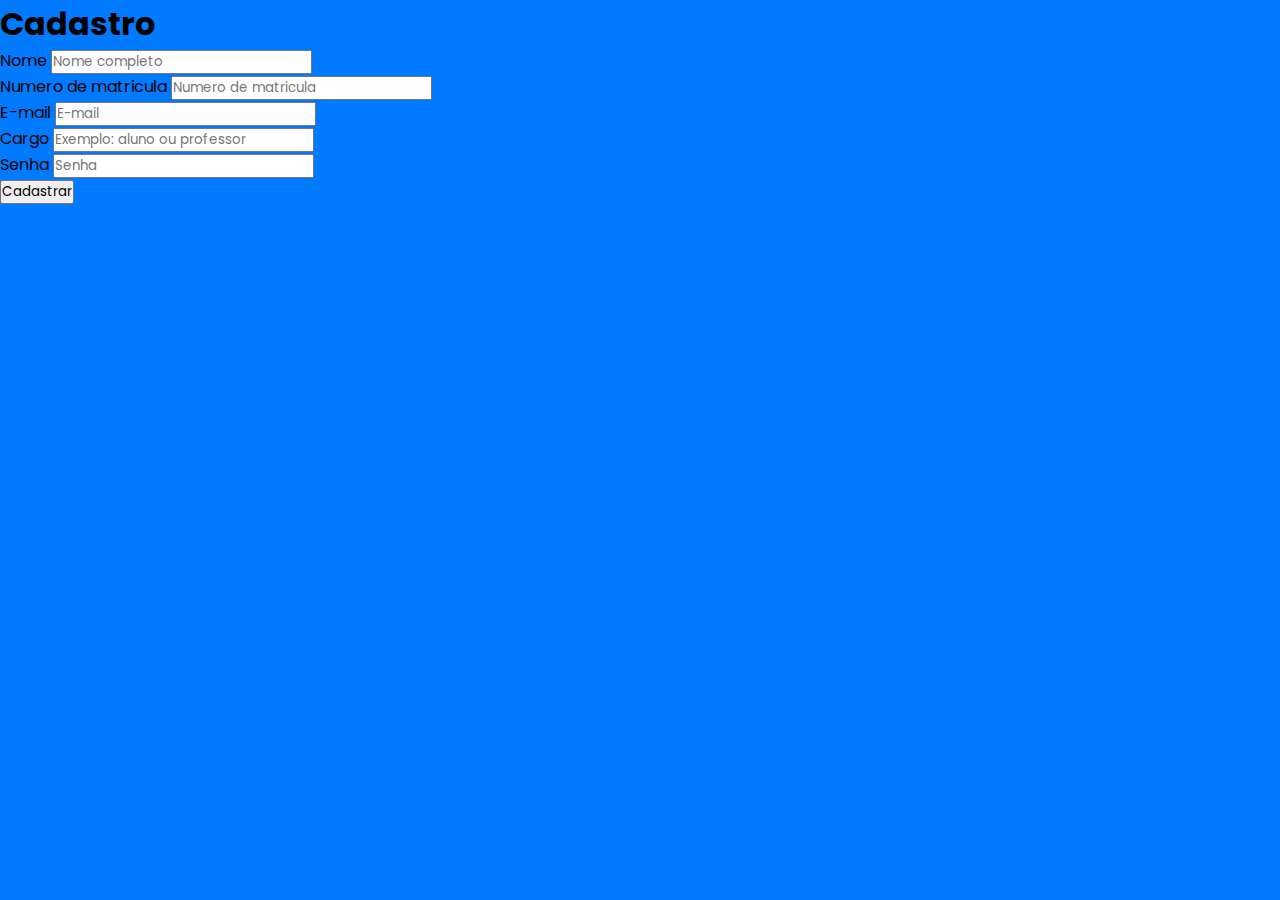
<file: cadastro.html>
<!DOCTYPE html>
<html lang="en">
<head>
    <meta charset="UTF-8">
    <meta http-equiv="X-UA-Compatible" content="IE=edge">
    <meta name="viewport" content="width=device-width, initial-scale=1.0">
    <title>Login</title>
    <link rel="preconnect" href="https://fonts.googleapis.com">
<link rel="preconnect" href="https://fonts.gstatic.com" crossorigin>
<link href="https://fonts.googleapis.com/css2?family=Poppins&display=swap" rel="stylesheet">
<link rel="stylesheet" href="assets/cadastro.css">
</head>
<body>
    <div class="main-login">
        
        <div class="right-login">
            <div class="card-login1">
                <h1>Cadastro</h1>
                <div class="cadastro">
                    <div class="text-field1">
                        <label for="usuario">Nome</label>
                        <input type="text" name="nome" placeholder="Nome completo">
                    </div>
                    <div class="text-field1">
                        <label for="usuario">Numero de matricula</label>
                        <input type="number" name="matricula" placeholder="Numero de matricula">
                    </div>
                    <div class="text-field1">
                        <label for="senha">E-mail</label>
                        <input type="email" name="email" placeholder="E-mail">
                    </div>
                    <div class="text-field1">
                        <label for="usuario">Cargo</label>
                        <input type="text" name="cargo" placeholder="Exemplo: aluno ou professor">
                    </div>
                    <div class="text-field1">
                        <label for="senha">Senha</label>
                        <input type="password" name="senha" placeholder="Senha">
                    </div>
                </div>
                <button class="btn-login">Cadastrar</button>
            </div>
        </div>
    </div>
</body>
</html>
</file>
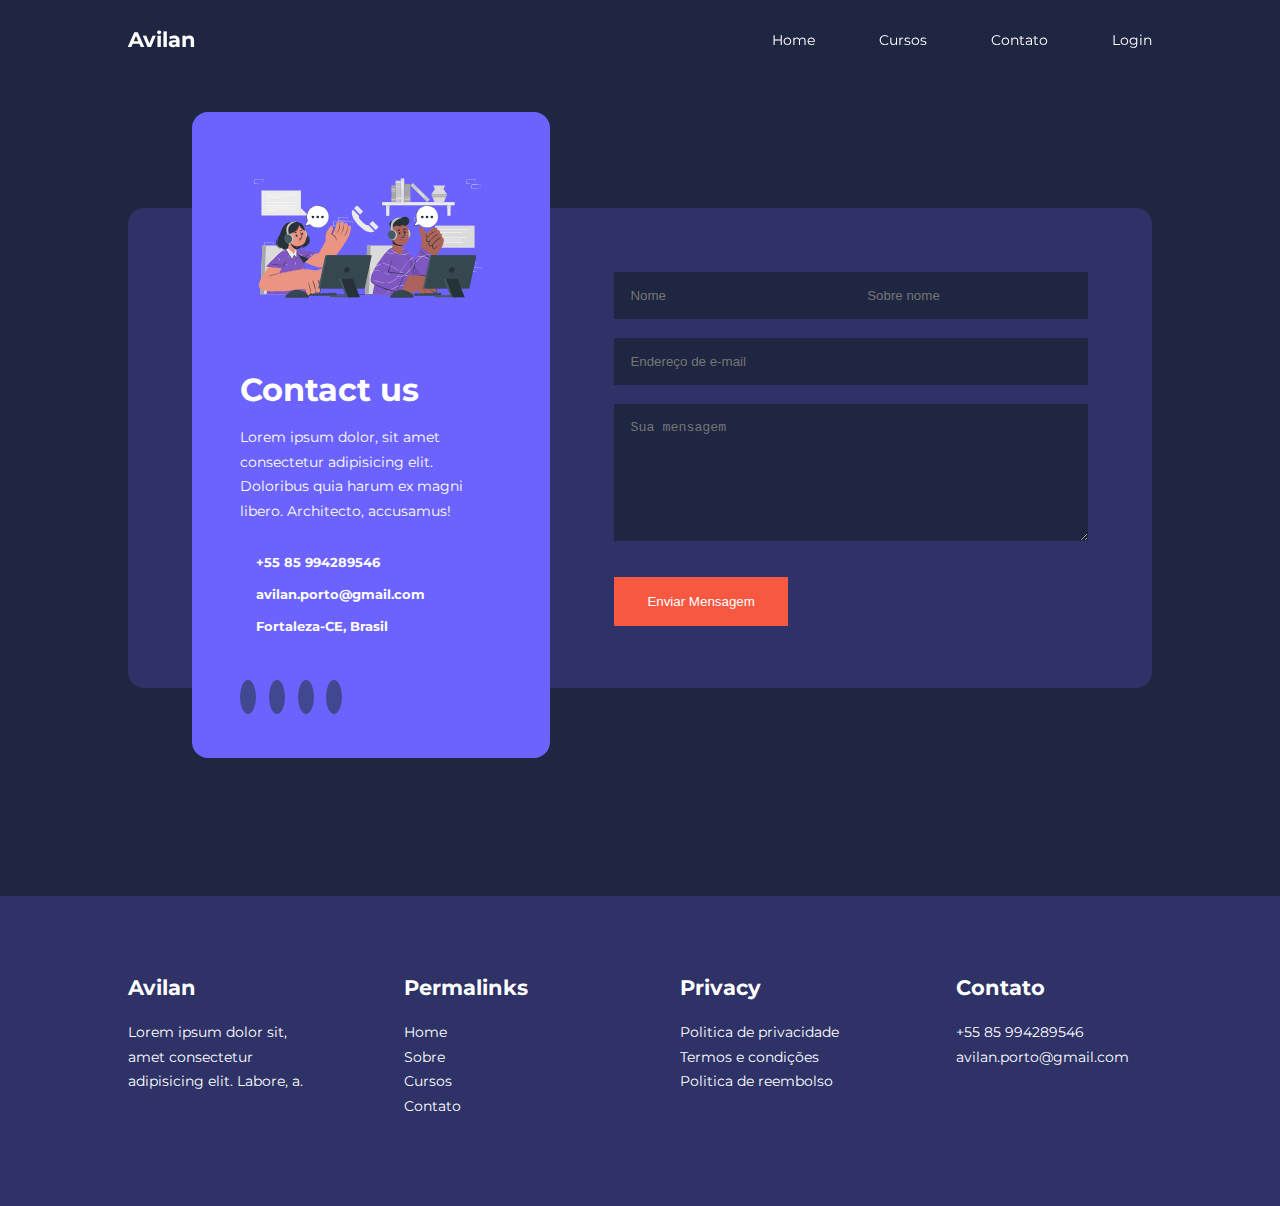
<file: contact.html>
<!DOCTYPE html>
<html lang="pt">
    <head>
        <meta charset="UTF-8">
        <meta http-equiv="X-UA-Compatible" content="IE=edge">
        <meta name="viewport" content="width=device-width, initial-scale=1.0">
        <title>Plataform</title>
        <link rel="stylesheet" href="assets/homestyle.css">
        <link rel="stylesheet" href="assets/contact.css">

        <link rel="preconnect" href="https://fonts.googleapis.com">
        <link rel="preconnect" href="https://fonts.gstatic.com" crossorigin>
        <link href="https://fonts.googleapis.com/css2?family=Montserrat:wght@300;400;500;600;700;800;900&display=swap" rel="stylesheet">
        <!--unicons-->
        <link rel="stylesheet" href="https://unicons.iconscout.com/release/v2.1.6/css/unicons.css">
        <!--swiperjs-->
        <link rel="stylesheet" href="https://cdn.jsdelivr.net/npm/swiper@8/swiper-bundle.min.css"/>

    </head>
    <body>
        <nav>
            <div class="container nav--container">
                <a href="index.html"><h4>Avilan</h4></a>
                <ul class="nav-menu">
                    <li><a href="index.html">Home</a></li>
                    <li><a href="courses.html">Cursos</a></li>
                    <li><a href="contact.html">Contato</a></li>
                    <li><a href="login.html">Login</a></li>
                </ul>
                <button id="open-menu-btn"><i class="uil uil-bars"></i></button>
                <button id="close-menu-btn"><i class="uil uil-multiply"></i></button>
            </div>
        </nav>


        <section class="contact">
            <div class="container contact--container">
                <aside class="contact--aside">
                    <div class="aside--image">
                        <img src="/media/contact-us-animate.svg" alt="">
                    </div>
                    <h2>Contact us</h2>
                    <p>
                        Lorem ipsum dolor, sit amet consectetur adipisicing elit. Doloribus quia harum ex magni libero. Architecto, accusamus!
                    </p>
                    <ul class="contact--details">
                        <li>
                            <i class="uil uil-phone-times"></i>
                            <h5>+55 85 994289546</h5>
                        </li>
                        <li>
                            <i class="uil uil-phone-times"></i>
                            <h5>avilan.porto@gmail.com</h5>
                        </li>
                        <li>
                            <i class="uil uil-phone-times"></i>
                            <h5>Fortaleza-CE, Brasil</h5>
                        </li>
                    </ul>
                    <ul class="contact--socials">
                        <li>
                            <a href="#"><i class="uil uil-facebook-f"></i></a>
                        </li>
                        <li>
                            <a href="#"><i class="uil uil-instagram-alt"></i></a>
                        </li>
                        <li>
                            <a href="#"><i class="uil uil-twitter"></i></a>
                        </li>
                        <li>
                            <a href="#"><i class="uil uil-linkedin-alt"></i></a>
                        </li>
                    </ul>
                </aside>
                <form class="contact--form" action="https://formspree.io/f/xvoynvkj" method="post">
                    <div class="form--name">
                        <input type="text" name="Fisrt Name" placeholder="Nome" required>
                        <input type="text" name="Last Name" placeholder="Sobre nome" required>
                    </div>
                    <input type="email" name="E-mail address" placeholder="Endereço de e-mail" required>
                    <textarea name="Message" rows="7" required placeholder="Sua mensagem"></textarea>
                    <button type="submit" class="btn btn-primary">Enviar Mensagem</button>
                </form>
            </div>
        </section>
        










        <footer>
            <div class="container footer--container">
                <div class="footer--1">
                    <a href="index.html"><h4>Avilan</h4></a>
                    <p>
                        Lorem ipsum dolor sit, amet consectetur adipisicing elit. Labore, a.
                    </p>
                </div>
                <div class="footer--2">
                    <h4>Permalinks</h4>
                    <ul class="permalinks">
                        <li><a href="index.html">Home</a></li>
                        <li><a href="about.html">Sobre</a></li>
                        <li><a href="courses.html">Cursos</a></li>
                        <li><a href="contact.html">Contato</a></li>
                    </ul>
                </div>
                <div class="footer--3">
                    <h4>Privacy</h4>
                    <ul class="privacy">
                        <li><a href="#">Politica de privacidade</a></li>
                        <li><a href="#">Termos e condições</a></li>
                        <li><a href="#">Politica de reembolso</a></li>
                    </ul>
                </div>
                <div class="footer--4">
                    <h4>Contato</h4>
                    <div>
                        <p>+55 85 994289546</p>
                        <p>avilan.porto@gmail.com</p>
                    </div>
                    <ul class="footer--socials">
                        <li>
                            <a href="#"><i class="uil uil-facebook-f"></i></a>
                        </li>
                        <li>
                            <a href="#"><i class="uil uil-instagram-alt"></i></a>
                        </li>
                        <li>
                            <a href="#"><i class="uil uil-twitter"></i></a>
                        </li>
                        <li>
                            <a href="#"><i class="uil uil-linkedin-alt"></i></a>
                        </li>
                    </ul>
                </div>
            </div>
        </footer>

        <script src="./main.js"></script>

        <script src="https://cdn.jsdelivr.net/npm/swiper@8/swiper-bundle.min.js"></script>

        <script>
            var swiper = new Swiper(".mySwiper", {
            slidesPerView: 1,
            spaceBetween: 30,
            pagination: {
                el: ".swiper-pagination",
                clickable: true,
            },
            //when window width >= 600px
            breakpoints: {
                600: {
                    slidesPerView: 2
                }
            }
            });
        </script>
    
    </body>
</html>
</file>
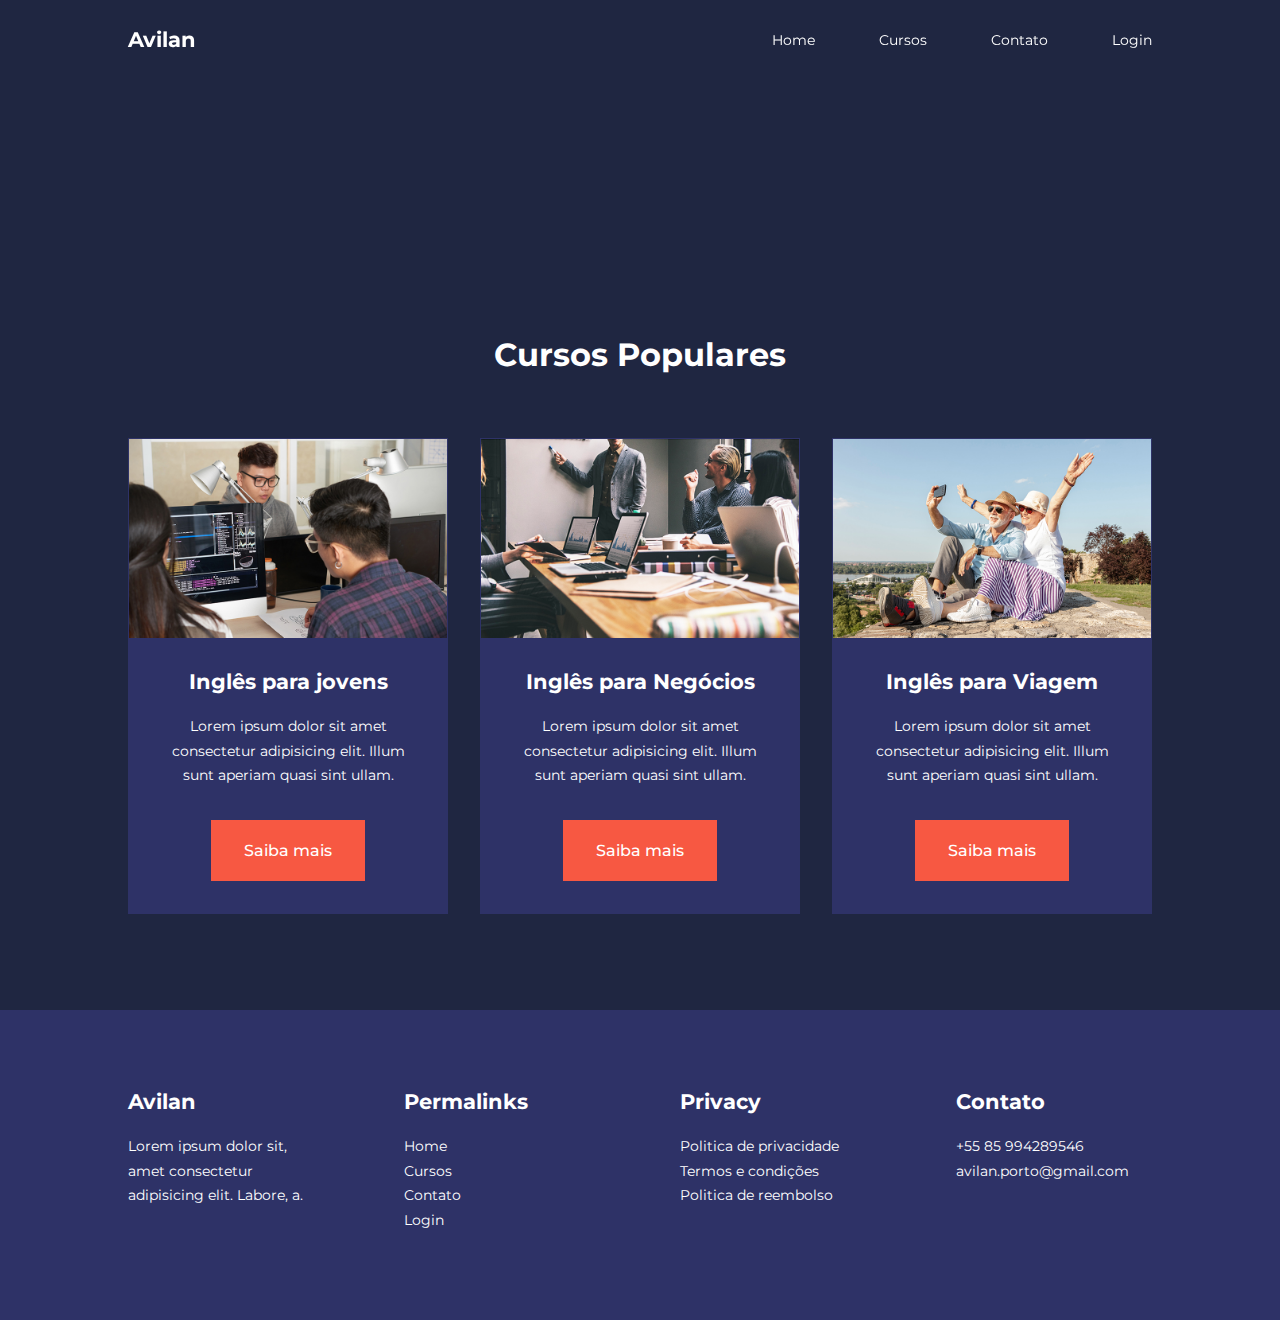
<file: courses.html>
<!DOCTYPE html>
<html lang="en">
    <head>
        <meta charset="UTF-8">
        <meta http-equiv="X-UA-Compatible" content="IE=edge">
        <meta name="viewport" content="width=device-width, initial-scale=1.0">
        <title>Cursos</title>
        <link rel="stylesheet" href="assets/homestyle.css">

        <link rel="preconnect" href="https://fonts.googleapis.com">
        <link rel="preconnect" href="https://fonts.gstatic.com" crossorigin>
        <link href="https://fonts.googleapis.com/css2?family=Montserrat:wght@300;400;500;600;700;800;900&display=swap" rel="stylesheet">
        <!--unicons-->
        <link rel="stylesheet" href="https://unicons.iconscout.com/release/v2.1.6/css/unicons.css">
    </head>
    <body>
        <nav>
            <div class="container nav--container">
                <a href="index.html"><h4>Avilan</h4></a>
                <ul class="nav-menu">
                    <li><a href="index.html">Home</a></li>
                    <li><a href="courses.html">Cursos</a></li>
                    <li><a href="contact.html">Contato</a></li>
                    <li><a href="login.html">Login</a></li>
                </ul>
                <button id="open-menu-btn"><i class="uil uil-bars"></i></button>
                <button id="close-menu-btn"><i class="uil uil-multiply"></i></button>
            </div>
        </nav>


        <section class="courses">
            <h2>Cursos Populares</h2>
            <div class="container courses--container">
                <article class="course">
                    <div class="course--image">
                        <img src="/media/foto4.jpg" alt="">
                    </div>
                    <div class="course--info">
                        <h4>Inglês para jovens</h4>
                        <p>
                            Lorem ipsum dolor sit amet consectetur adipisicing elit. Illum sunt aperiam quasi sint ullam.
                        </p>
                        <a href="course.html" class="btn btn-primary">Saiba mais</a>
                    </div>
                </article>
                <article class="course">
                    <div class="course--image">
                        <img src="/media/foto6.jpg" alt="">
                    </div>
                    <div class="course--info">
                        <h4>Inglês para Negócios</h4>
                        <p>
                            Lorem ipsum dolor sit amet consectetur adipisicing elit. Illum sunt aperiam quasi sint ullam.
                        </p>
                        <a href="course.html" class="btn btn-primary">Saiba mais</a>
                    </div>
                </article>
                <article class="course">
                    <div class="course--image">
                        <img src="/media/foto7.jpg" alt="">
                    </div>
                    <div class="course--info">
                        <h4>Inglês para Viagem</h4>
                        <p>
                            Lorem ipsum dolor sit amet consectetur adipisicing elit. Illum sunt aperiam quasi sint ullam.
                        </p>
                        <a href="course.html" class="btn btn-primary">Saiba mais</a>
                    </div>
                </article>
            </div>
        </section>


        <footer>
            <div class="container footer--container">
                <div class="footer--1">
                    <a href="index.html"><h4>Avilan</h4></a>
                    <p>
                        Lorem ipsum dolor sit, amet consectetur adipisicing elit. Labore, a.
                    </p>
                </div>
                <div class="footer--2">
                    <h4>Permalinks</h4>
                    <ul class="permalinks">
                        <li><a href="index.html">Home</a></li>
                        <li><a href="courses.html">Cursos</a></li>
                        <li><a href="contact.html">Contato</a></li>
                        <li><a href="login.html">Login</a></li>
                    </ul>
                </div>
                <div class="footer--3">
                    <h4>Privacy</h4>
                    <ul class="privacy">
                        <li><a href="#">Politica de privacidade</a></li>
                        <li><a href="#">Termos e condições</a></li>
                        <li><a href="#">Politica de reembolso</a></li>
                    </ul>
                </div>
                <div class="footer--4">
                    <h4>Contato</h4>
                    <div>
                        <p>+55 85 994289546</p>
                        <p>avilan.porto@gmail.com</p>
                    </div>
                    <ul class="footer--socials">
                        <li>
                            <a href="#"><i class="uil uil-facebook-f"></i></a>
                        </li>
                        <li>
                            <a href="#"><i class="uil uil-instagram-alt"></i></a>
                        </li>
                        <li>
                            <a href="#"><i class="uil uil-twitter"></i></a>
                        </li>
                        <li>
                            <a href="#"><i class="uil uil-linkedin-alt"></i></a>
                        </li>
                    </ul>
                </div>
            </div>
         </footer>
    
        <script src="./main.js"></script>
    </body>
</html>
</file>
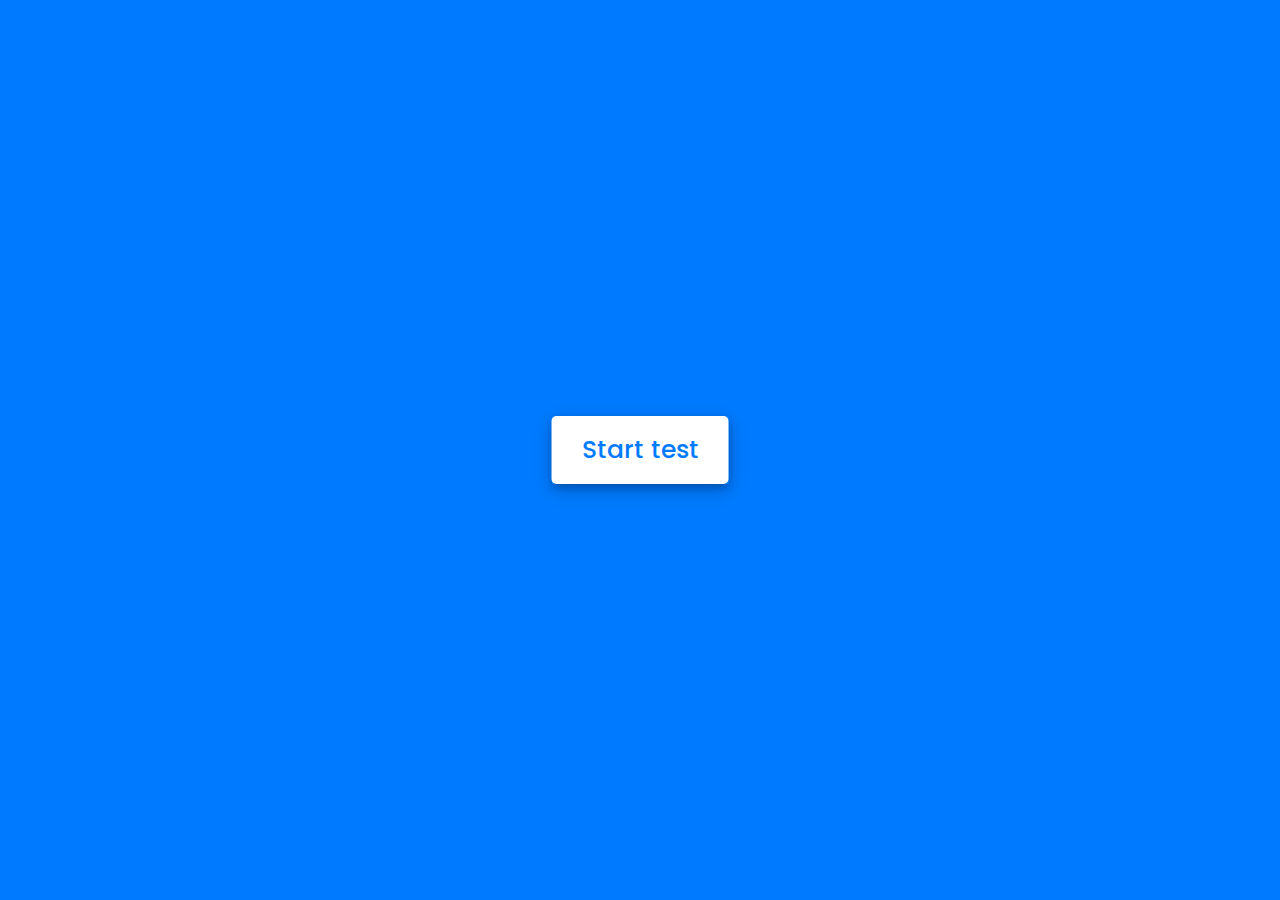
<file: teste.html>
<!DOCTYPE html>

<!DOCTYPE html>
<html lang="en">
<head>
    <meta charset="UTF-8">
    <meta name="viewport" content="width=device-width, initial-scale=1.0">
    <title>Teste de Nivel</title>
    <link rel="stylesheet" href="assets/cadastro.css">
    <!-- FontAweome CDN Link for Icons -->
    <link rel="stylesheet" href="https://cdnjs.cloudflare.com/ajax/libs/font-awesome/5.15.3/css/all.min.css"/>
</head>
<body>
    <!-- start Quiz button -->
    <div class="start_btn"><button>Start test</button></div>
    <!-- Info Box -->
    <div class="info_box">
        <div class="info-title"><span>Some rulez of this Test</span></div>
        <div class="info-list">
          <div class="info">1. You will have only <span>15 seconds</span> per each question.</div>
          <div class="info">2. Once you select your answer, you can't reselect it.</div>
          <div class="info">3. You can't select any option once time goes off.</div>
          <div class="info">4. You can't exit from the test while you are doing it.</div>
          <div class="info">5. You will get a score based on you correct answers.</div>
        </div>
        <div class="buttons">
            <button class="quit">Exit Quiz</button>
            <button class="restart">Continue</button>
        </div>
    </div>
    <!-- Quiz Box -->
    <div class="quiz_box">
        <header>
            <div class="title">Teste de Nivel</div>
            <div class="timer">
                <div class="time_left_txt">Time Left</div>
                <div class="timer_sec">15</div>
            </div>
            <div class="time_line"></div>
        </header>
        <section>
            <div class="que_text">
                <!-- Here I've inserted question from JavaScript -->
            </div>
            <div class="option_list">
                <!-- Here I've inserted options from JavaScript -->
            </div>
        </section>
        <!-- footer of Quiz Box -->
        <footer>
            <div class="total_que">
                <!-- Here I've inserted Question Count Number from JavaScript -->
            </div>
            <button class="next_btn">Next Que</button>
        </footer>
    </div>
    <!-- Result Box -->
    <div class="result_box">
        <div class="icon">
            <i class="fas fa-crown"></i>
        </div>
        <div class="complete_text">You've completed the Quiz!</div>
        <div class="score_text">
            <!-- Here I've inserted Score Result from JavaScript -->
        </div>
        <div class="buttons">
            <button class="restart">Replay Quiz</button>
            <button class="quit">Quit Quiz</button>
        </div>
    </div>
    <!-- Inside this JavaScript file I've inserted Questions and Options only -->
    <script src="question.js"></script>
    <!-- Inside this JavaScript file I've coded all Quiz Codes -->
    <script src="script.js"></script>
</body>
</html>
</html>
</file>
<file: assets/cadastro.css>
/* importing google fonts */
@import url('https://fonts.googleapis.com/css2?family=Poppins:wght@200;300;400;500;600;700&display=swap');
*{
    margin: 0;
    padding: 0;
    box-sizing: border-box;
    font-family: 'Poppins', sans-serif;
}

body{
    background: #007bff;
}

::selection{
    color: #fff;
    background: #007bff;
}

.start_btn,
.info_box,
.quiz_box,
.result_box{
    position: absolute;
    top: 50%;
    left: 50%;
    transform: translate(-50%, -50%);
    box-shadow: 0 4px 8px 0 rgba(0, 0, 0, 0.2), 
                0 6px 20px 0 rgba(0, 0, 0, 0.19);
}

.info_box.activeInfo,
.quiz_box.activeQuiz,
.result_box.activeResult{
    opacity: 1;
    z-index: 5;
    pointer-events: auto;
    transform: translate(-50%, -50%) scale(1);
}

.start_btn button{
    font-size: 25px;
    font-weight: 500;
    color: #007bff;
    padding: 15px 30px;
    outline: none;
    border: none;
    border-radius: 5px;
    background: #fff;
    cursor: pointer;
}

.info_box{
    width: 540px;
    background: #fff;
    border-radius: 5px;
    transform: translate(-50%, -50%) scale(0.9);
    opacity: 0;
    pointer-events: none;
    transition: all 0.3s ease;
}

.info_box .info-title{
    height: 60px;
    width: 100%;
    border-bottom: 1px solid lightgrey;
    display: flex;
    align-items: center;
    padding: 0 30px;
    border-radius: 5px 5px 0 0;
    font-size: 20px;
    font-weight: 600;
}

.info_box .info-list{
    padding: 15px 30px;
}

.info_box .info-list .info{
    margin: 5px 0;
    font-size: 17px;
}

.info_box .info-list .info span{
    font-weight: 600;
    color: #007bff;
}
.info_box .buttons{
    height: 60px;
    display: flex;
    align-items: center;
    justify-content: flex-end;
    padding: 0 30px;
    border-top: 1px solid lightgrey;
}

.info_box .buttons button{
    margin: 0 5px;
    height: 40px;
    width: 100px;
    font-size: 16px;
    font-weight: 500;
    cursor: pointer;
    border: none;
    outline: none;
    border-radius: 5px;
    border: 1px solid #007bff;
    transition: all 0.3s ease;
}

.quiz_box{
    width: 550px;
    background: #fff;
    border-radius: 5px;
    transform: translate(-50%, -50%) scale(0.9);
    opacity: 0;
    pointer-events: none;
    transition: all 0.3s ease;
}

.quiz_box header{
    position: relative;
    z-index: 2;
    height: 70px;
    padding: 0 30px;
    background: #fff;
    border-radius: 5px 5px 0 0;
    display: flex;
    align-items: center;
    justify-content: space-between;
    box-shadow: 0px 3px 5px 1px rgba(0,0,0,0.1);
}

.quiz_box header .title{
    font-size: 20px;
    font-weight: 600;
}

.quiz_box header .timer{
    color: #004085;
    background: #cce5ff;
    border: 1px solid #b8daff;
    height: 45px;
    padding: 0 8px;
    border-radius: 5px;
    display: flex;
    align-items: center;
    justify-content: space-between;
    width: 145px;
}

.quiz_box header .timer .time_left_txt{
    font-weight: 400;
    font-size: 17px;
    user-select: none;
}

.quiz_box header .timer .timer_sec{
    font-size: 18px;
    font-weight: 500;
    height: 30px;
    width: 45px;
    color: #fff;
    border-radius: 5px;
    line-height: 30px;
    text-align: center;
    background: #343a40;
    border: 1px solid #343a40;
    user-select: none;
}

.quiz_box header .time_line{
    position: absolute;
    bottom: 0px;
    left: 0px;
    height: 3px;
    background: #007bff;
}

section{
    padding: 25px 30px 20px 30px;
    background: #fff;
}

section .que_text{
    font-size: 25px;
    font-weight: 600;
}

section .option_list{
    padding: 20px 0px;
    display: block;   
}

section .option_list .option{
    background: aliceblue;
    border: 1px solid #84c5fe;
    border-radius: 5px;
    padding: 8px 15px;
    font-size: 17px;
    margin-bottom: 15px;
    cursor: pointer;
    transition: all 0.3s ease;
    display: flex;
    align-items: center;
    justify-content: space-between;
}

section .option_list .option:last-child{
    margin-bottom: 0px;
}

section .option_list .option:hover{
    color: #004085;
    background: #cce5ff;
    border: 1px solid #b8daff;
}

section .option_list .option.correct{
    color: #155724;
    background: #d4edda;
    border: 1px solid #c3e6cb;
}

section .option_list .option.incorrect{
    color: #721c24;
    background: #f8d7da;
    border: 1px solid #f5c6cb;
}

section .option_list .option.disabled{
    pointer-events: none;
}

section .option_list .option .icon{
    height: 26px;
    width: 26px;
    border: 2px solid transparent;
    border-radius: 50%;
    text-align: center;
    font-size: 13px;
    pointer-events: none;
    transition: all 0.3s ease;
    line-height: 24px;
}
.option_list .option .icon.tick{
    color: #23903c;
    border-color: #23903c;
    background: #d4edda;
}

.option_list .option .icon.cross{
    color: #a42834;
    background: #f8d7da;
    border-color: #a42834;
}

footer{
    height: 60px;
    padding: 0 30px;
    display: flex;
    align-items: center;
    justify-content: space-between;
    border-top: 1px solid lightgrey;
}

footer .total_que span{
    display: flex;
    user-select: none;
}

footer .total_que span p{
    font-weight: 500;
    padding: 0 5px;
}

footer .total_que span p:first-child{
    padding-left: 0px;
}

footer button{
    height: 40px;
    padding: 0 13px;
    font-size: 18px;
    font-weight: 400;
    cursor: pointer;
    border: none;
    outline: none;
    color: #fff;
    border-radius: 5px;
    background: #007bff;
    border: 1px solid #007bff;
    line-height: 10px;
    opacity: 0;
    pointer-events: none;
    transform: scale(0.95);
    transition: all 0.3s ease;
}

footer button:hover{
    background: #0263ca;
}

footer button.show{
    opacity: 1;
    pointer-events: auto;
    transform: scale(1);
}

.result_box{
    background: #fff;
    border-radius: 5px;
    display: flex;
    padding: 25px 30px;
    width: 450px;
    align-items: center;
    flex-direction: column;
    justify-content: center;
    transform: translate(-50%, -50%) scale(0.9);
    opacity: 0;
    pointer-events: none;
    transition: all 0.3s ease;
}

.result_box .icon{
    font-size: 100px;
    color: #007bff;
    margin-bottom: 10px;
}

.result_box .complete_text{
    font-size: 20px;
    font-weight: 500;
}

.result_box .score_text span{
    display: flex;
    margin: 10px 0;
    font-size: 18px;
    font-weight: 500;
}

.result_box .score_text span p{
    padding: 0 4px;
    font-weight: 600;
}

.result_box .buttons{
    display: flex;
    margin: 20px 0;
}

.result_box .buttons button{
    margin: 0 10px;
    height: 45px;
    padding: 0 20px;
    font-size: 18px;
    font-weight: 500;
    cursor: pointer;
    border: none;
    outline: none;
    border-radius: 5px;
    border: 1px solid #007bff;
    transition: all 0.3s ease;
}

.buttons button.restart{
    color: #fff;
    background: #007bff;
}

.buttons button.restart:hover{
    background: #0263ca;
}

.buttons button.quit{
    color: #007bff;
    background: #fff;
}

.buttons button.quit:hover{
    color: #fff;
    background: #007bff;
}
</file>
<file: assets/homestyle.css>
*{
    margin: 0;
    padding: 0;
    border: 0;
    outline: 0;
    text-decoration: none;
    list-style: none;
    box-sizing: border-box;
}
body {
    font-family: 'Montserrat', sans-serif;
    line-height: 1.7;
    color: var(--color-white);
    background-color: var(--color-bg);
}
:root {
    --color-primary: #6c63ff;
    --color-success: #00bf8e;
    --color-warning: #f7c94b;
    --color-danger: #f75842;
    --color-danger-variant: rgba(247, 88, 66, 0.4);
    --color-white: #fff;
    --color-light: rgba(255, 255, 255,  0.7);
    --color-black: #000;
    --color-bg: #1f2641;
    --color-bg1: #2e3267;
    --color-bg2: #424890;

    --container-width-lg: 80%;
    --container-width-md: 90%;
    --container-width-sm: 94%;

    --transition: all 400ms ease;

}
.container {
    width: var(--container-width-lg);
    margin: 0 auto;
}
section {
    padding: 6rem 0;
}
section h2 {
    text-align: center;
    margin-bottom: 4rem;
}

h1,h2,h3,h4,h5 {
    line-height: 1.2;
}
h1 {
    font-size: 2.4rem;
}
h2 {
    font-size: 2rem;
}
h3 {
    font-size: 1.6rem;
}
h4 {
    font-size: 1.3rem;
}

a {
    color: var(--color-white);
}

.btn {
    display: inline-block;
    background-color: var(--color-white);
    color: var(--color-black);
    padding: 1rem 2rem;
    border: 1px solid transparent;
    font-weight: 500;
    transition: var(--transition);
}

.btn:hover {
    background-color: transparent;
    color: var(--color-white);
    border-color: var(--color-white);
}

.btn-primary {
    background: var(--color-danger);
    color: var(--color-white);
}

/*========Navbar========*/
 nav {
    
    width: 100vw;
    height: 5rem;
    position: fixed;
    top: 0;
    z-index: 11;
 }
 /*change navbar styles on scroll*/
 .window-scroll {
    background-color: var(--color-primary);
    box-shadow: 0 1rem 2rem rgba(0, 0, 0, 0.2);
 }

 .nav--container {
    height: 100%;
    display: flex;
    justify-content: space-between;
    align-items: center;
 }

 nav button {
    display: none;
 }
 .nav-menu {
    display: flex;
    align-items: center;
    gap: 4rem;
 }

 .nav-menu a {
    font-size: 0.9rem;
    transition: var(--transition);
 }
 .nav-menu a .login {
    font-weight: 800;
    letter-spacing: 3px;
    color: #2b134b;
    background-color: #00ff88;
    font-size: 0.9rem;
    transition: var(--transition);
 }
 .nav-menu a:hover {
    color: var(--color-bg2);
 }

 /*========Header========*/
 header {
    position: relative;
    top: 5rem;
    overflow: hidden;
    height: 70vh;
    margin-bottom: 5rem;
 }
 .header--container {
    display: grid;
    grid-template-columns: 1fr 1fr;
    align-items: center;
    gap: 5rem;
    height: 100%;
    
 }
 .header--left p {
    margin: 1rem 0 2.4rem;
   
 }
 .header--right img {
    width: 100%;
    display: block;
    object-fit: cover;
}
 
 /*========Categories========*/
 .category--icon img {
    height: 2rem;
    width: 2rem;
    
 }
 .categories {
    background-color: var(--color-bg1);
    height: 29rem;
 }
 .categories h1 {
    line-height: 1;
    margin-bottom: 3rem;
 }
 .categories--container {
    display: grid;
    grid-template-columns: 40% 60%;
 }
 .categories--left p {
    margin: 1rem 0 4rem;
 }   
 .categories--right {
    display: grid;
    grid-template-columns: repeat(3, 1fr);
    gap: 1.2rem;
 }
 .category {
    background-color: var(--color-bg2);
    padding: 2rem;
    border-radius: 2rem;
    transition: var(--transition);
 }
 .category:hover {
    box-shadow: 0 3rem 3rem rgba(0, 0, 0, 0.3);
    z-index: 1;
 }
 .category:nth-child(2) .category--icon {
    background-color: var(--color-danger);
 }
 .category:nth-child(3) .category--icon {
    background-color: var(--color-success);
 }
 .category:nth-child(4) .category--icon {
    background-color: var(--color-warning);
 }
 .category:nth-child(5) .category--icon {
    background-color: var(--color-success);
 }
 .category--icon {
    background-color: var(--color-primary);
    padding: 1rem;
    border-radius: 0.9rem;
    
 }
 .category h5 {
    margin: 2rem 0 1rem;
 }
 .category p {
    font-size: 0.85rem;
 }

 /*========Gategories End===*/

 /*========Cursos=======*/
 .courses {
    margin-top: 15rem;
 }
 .courses--container {
    display: grid;
    grid-template-columns: repeat(3, 1fr);
    gap: 2rem;
 }
 .course {
    background-color: var(--color-bg1);
    text-align: center;
    border: 1px solid transparent;
 }
 .course:hover {
    background: transparent;
    border-color: var(--color-primary);
 }
 .course--image img {
    width: 100%;
    display: block;
    object-fit: cover;
    
 }
 .course--info {
    padding: 2rem;
    
 }
 .course--info p {
    margin: 1.2rem 0 2rem;
    font-size: 0.9rem;
 }


 /*========FAQs=======*/
 .faqs {
    background-color: var(--color-bg1);
    box-shadow: inset 0 0 3rem rgba(0, 0, 0, 0.5);
 }
 .faqs--container {
    display: grid;
    grid-template-columns: 1fr 1fr;
    gap: 1rem;
 }
 .faq {
    padding: 2rem;
    display: flex;
    align-items: center;
    gap: 1.4rem;
    height: fit-content;
    background-color: var(--color-primary);
    cursor: pointer;
 }
 .faq h4 {
    font-size: 1rem;
    line-height: 2.2;
 }
 .faq--icon {
    align-self: flex-start;
    font-size: 1.2rem;
 }
 .faq p {
    margin-top: 0.8rem;
    display: none;
 }
 .faq.open p {
    display: block;
 }


 /*========Testimonials=======*/


 .testimonials--container {
    overflow: hidden;
    position: relative;
    margin-bottom: 5rem;
 }
.testimonial {
    padding-top: 2rem;
}
.avatar {
    display: flex;
    width: 8rem;
    height: 8rem;
    border-radius: 50%;
    overflow: hidden;
    margin: 0 auto 1rem;
    border: 1rem solid var(--color-bg1);
}
.testimonial--info {
    text-align: center;
}
.testimonial--body {
    background-color: var(--color-primary);
    padding: 2rem;
    margin-top: 3rem;
    position: relative;
}
.testimonial--body::before {
    content: "";
    display: block;
    background: linear-gradient(
        135deg,
        transparent,
        var(--color-primary),
        var(--color-primary),
        var(--color-primary) 
    );
    width: 3rem;
    height: 3rem;
    position: absolute;
    left: 43%;
    top: -1.5rem;
    transform: rotate(45deg);
}


/*========Footer=======*/


footer {
    background-color: var(--color-bg1);
    padding-top: 5rem;
    font-size: 0.9rem;
    padding-bottom: 5rem;
}
.footer--container {
    display: grid;
    grid-template-columns: repeat(4, 1fr);
    gap: 5rem;
}
.footer--container > div h4 {
    margin-bottom: 1.2rem;
}
.footer--1 p {
    margin: 1rem 0 2rem;
}
.footer ul li {
    margin-bottom: 0.7rem;
}
.footer ul li:hover {
    text-decoration: underline;
}
.footer--socials {
    display:flex;
    gap: 1rem;
    font-size: 1.2rem;
    margin-top: 2rem;
}

/*========MEDIA QUERIES/Tablet=======*/


@media screen and (max-width: 1024px) {
    .container {
        width: var(--container-width-md);
    }
    h1 {
        font-size: 2.2rem;
    }
    h2 { 
        font-size: 1.7rem;
    }
    h3 {
        font-size: 1.4rem;
    }
    h4 {
        font-size: 1.2rem;
    }
    /*======NavBar======*/
    nav button {
        display: inline-block;
        background: transparent;
        font-size: 1.8rem;
        color: var(--color-white);
        cursor: pointer;
    }
    nav button#close-menu-btn {
        display: none;
    }
    .nav-menu {
        position: fixed;
        top: 5rem;
        right: 5%;
        height: fit-content;
        width: 18rem;
        flex-direction: column;
        gap: 0;
        display: none;
    }
    .nav-menu li {
        width: 100%;
        height: 5.8rem;
        animation: animateNavItems 400ms linear forwards;
        transform-origin: top right;
        opacity: 0;
    }
    .nav-menu li:nth-child(2) {
        animation-delay: 200ms;
    }
    .nav-menu li:nth-child(3) {
        animation-delay: 400ms;
    }
    .nav-menu li:nth-child(4) {
        animation-delay: 600ms;
    }
    

    @keyframes animateNavItems {
        0% {
            transform: rotateZ(-90deg) rotateX(90deg) scale(0.1);
        }
        100% {
            transform: rotateZ(0) rotateX(0deg) scale(1);
            opacity: 1;
        }
        }
    
    .nav-menu li a {
        background: var(--color-primary);
        box-shadow: -4rem 6rem 10rem rgba(0, 0, 0, 0.6);
        width: 100%;
        height: 100%;
        display: grid;
        place-items: center;
    }
    .nav-menu li a:hover {
        background-color: var(--color-bg2);
        color: var(--color-white);
    }



    header {
        height: 52vh;
        margin-bottom: 4rem;
    }
    .header--container {
        gap: 0;
        padding-bottom: 3rem;
    }
    

    .categories {
        height: auto;
    }
    .categories--container {
        grid-template-columns: 1fr;
        gap: 3rem;
    }

    .categories--left {
        margin-right: 0;
    }



    .courses {
        margin-top: 0;
    }
    .courses--container {
        grid-template-columns: 1fr 1fr;
    }


    .faqs--container {
        grid-template-columns: 1fr;
    }
    .faq {
        padding: 1.5rem;
    }



    .footer--container {
        grid-template-columns: 1fr 1fr;
    }

}
/*========MEDIA QUERIES/mobile=======*/


@media screen and (max-width: 600px) {
    .container {
        width: var(--container-width-sm);
    }

    /*========navbar=======*/
    .nav-menu {
        right: 3%;
    }
    /*========header=======*/
    header {
        height: 100vh;
    }
    .header--container {
        grid-template-columns: 1fr;
        text-align: center;
        margin-top: -2rem;
    }
    .header--left p {
        margin-bottom: 1.3rem;
    }
    /*========Categories=======*/

    .categories--right {
        grid-template-columns: 1fr 1fr;
        gap: 0.7rem;
    }
    .category {
        padding: 1rem;
        border-radius: 1rem;
    }
    .category--icon {
        margin-top: 4px;
        display: inline-block;
    }
    /*========Courses=======*/

    .courses--container {
        grid-template-columns: 1fr;
    }

    /*========Testimonial=======*/

    .testimonial--body {
        padding: 1.2rem;
    }

    /*========Testimonial=======*/
    .footer--container {
        grid-template-columns: 1fr;
        text-align: center;
        gap: 2rem;
        
    }
    .footer--1 p {
        margin: 1rem auto;
    }
    .footer--socials {
        justify-content: center;
    }
}
.main-login {
    width: 100vw;
    height: 100vh;
    background-color: #201b2c;
    display: flex;
    justify-content: center;
    align-items: center;
}
.left-login {
    width: 50vw;
    height: 100vh;
    display: flex;
    justify-content: center;
    align-items: center;
    flex-direction: column;
}
.left-login h1 {
    color: #77ffc0;
    font-size: 3vw;
}
.right-login {
    width: 50vw;
    height: 100vh;
    display: flex;
    justify-content: center;
    align-items: center;
}
.card-login {
    width: 60%;
    display: flex;
    justify-content: center;
    align-items: center;
    flex-direction: column;
    padding: 30px 35px;
    background-color: #2f2841;
    border-radius: 20px;
    box-shadow: 0px 10px 40px #00000056 ;

}
.card-login h1 {
    
    color: #00ff88;
    font-weight: 800;
}
.left-login--image {
    width: 35vw;
}


.text-field {
    width: 100%;
    display: flex;
    flex-direction: column;
    align-items: flex-start;
    justify-content: center;
    margin: 10px 0px;
}
.text-field input {
    width: 100%;
    border: none;
    border-radius: 10px;
    padding: 15px;
    background-color: #514869;
    color: #f0ffffde;
    font-size: 12pt;
    box-shadow: 0px 10px 40px #00000056 ;
    outline: none;
    box-sizing: border-box;
}
.text-field label {
    color: #f0ffffde;
    margin-bottom: 10px;
}
.text-field input::placeholder {
    color: #f0ffff94;
}
.btn-login {
    width: 100%;
    padding: 16px 0px;
    margin: 25px;
    border: none;
    border-radius: 8px;
    outline: none;
    text-transform: uppercase;
    font-weight: 800;
    letter-spacing: 3px;
    color: #2b134b;
    background-color: #00ff88;
    cursor: pointer;
    box-shadow: 0px 10px 40px -12px #00ff8052;
}

@media only screen and (max-width: 950px) {
    .card-login {
        width: 85%;
    }
}
@media only screen and (max-width: 600px) {
    .main-login {
        flex-direction: column;
    }
    .left-login h1 {
        display: none;
    }
    .left-login {
        width: 100%;
        height: auto;
    }
    .right-login {
        width: 100%;
        height: auto;
    }
    .left-login--image {
        width: 50vw;
    }
}
</file>
<file: assets/contact.css>
.contact--container {
    background-color: var(--color-bg1);
    display: grid;
    grid-template-columns: 40% 60%;
    padding: 4rem;
    gap: 4rem;
    height: 30rem;
    margin: 7rem auto;
    border-radius: 1rem;
}
/*=====ASIDE=====*/

.contact--aside {
    background-color: var(--color-primary);
    padding: 3rem;
    border-radius: 1rem;
    position: relative;
    bottom: 10rem;
}
.aside--image {
    width: 16rem;
    margin-bottom: 2rem;
}
.contact--aside h2 {
    text-align: left;
    margin-bottom: 1rem;
}
.contact--aside p {
    font-size: 0.9rem;
    margin-bottom: 2rem;
}
.contact--details li {
    display: flex;
    gap: 1rem;
    align-items: center;
    margin-bottom: 1rem;
}
.contact--socials {
    display: flex;
    gap: 0.8rem;
    margin-top: 3rem;
}
.contact--socials a {
    background-color: var(--color-bg2);
    padding: 0.5rem;
    border-radius: 50%;
    font-size: 0.9rem;
    transition: var(--transition);
}
.contact--socials a:hover {
    background: transparent;
}

.contact--form {
    display: flex;
    flex-direction: column;
    gap: 1.2rem;
    margin-right: 4rem;
}
.form--name {
    display: flex;
    grid-area:  1rem;
}
.contact--form input[type="text"] {
    width: 50%;
}
input,
textarea {
    width: 100%;
    padding: 1rem;
    background: var(--color-bg);
    color: var(--color-white);

}
.contact--form .btn {
    width: max-content;
    margin-top: 1rem;
    cursor: pointer;
} 

/*Tablets*/

@media screen and (max-width:1024px) {
    .contact {
        padding-bottom: 0;
    }
    .contact--container {
        gap: 1.5rem;
        margin-top: 3rem;
        height: auto;
        padding: 1.5rem;
    }
    .contact--aside {
        width: auto;
        padding: 1.5rem;
        bottom: 0;
    }
    .contact--form {
        align-self: center;
        margin-right: 1.5rem;
    }
}

/*Mobile*/

@media screen and (max-width: 600px) {
    .contact--container {
        grid-template-columns: 1fr;
        gap: 3rem;
        margin-top: 0;
        padding: 0;
    }
    .contact--form {
        margin: 0 1.5rem  3rem;
    }
    .form--name {
        flex-direction: column;
    }
    .form--name input[type="text"] {
        width: 100%;
        margin-bottom: 1.5rem;
    }
    
}
</file>
